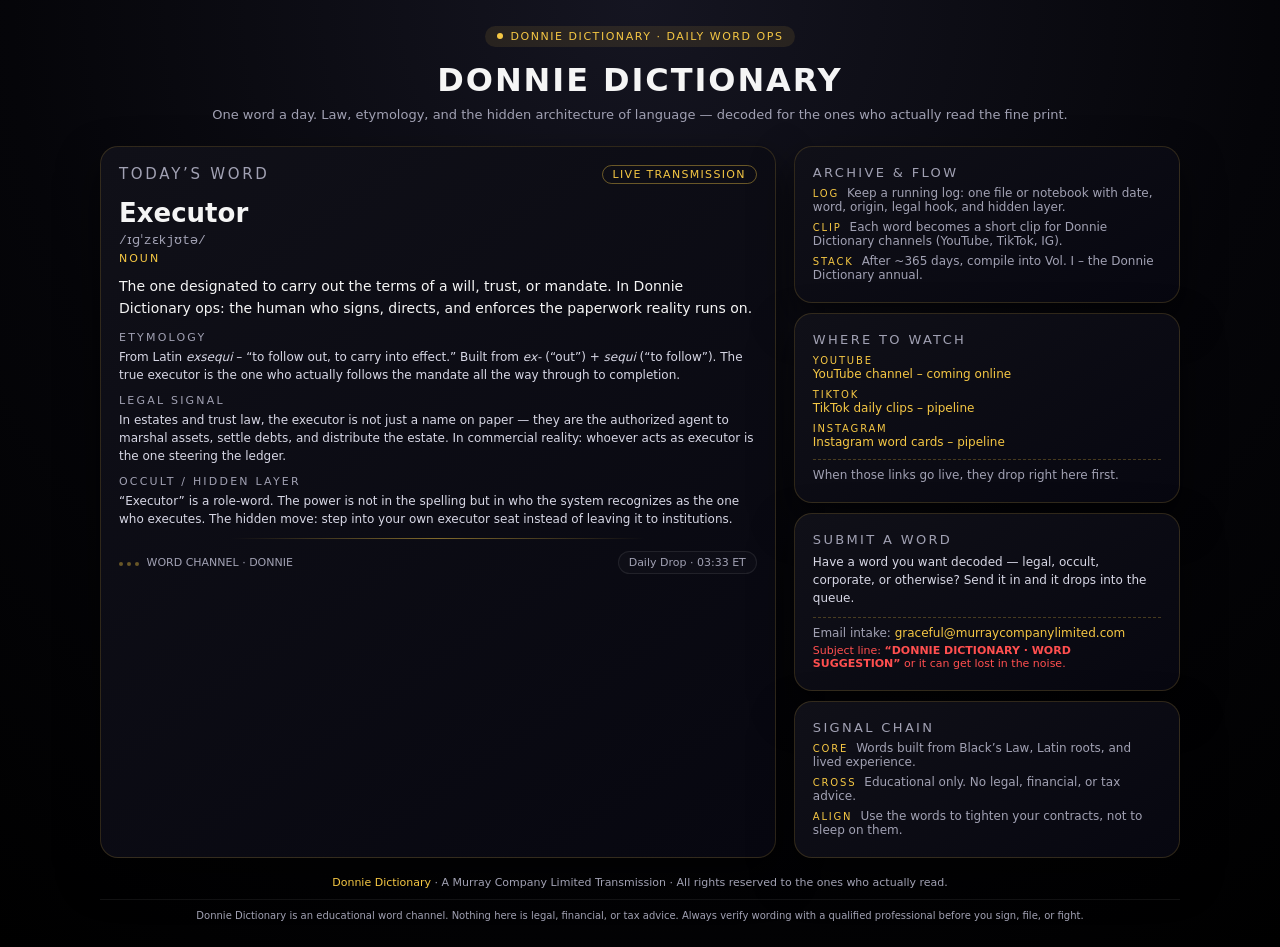
<file: index.html>
<!DOCTYPE html>
<html lang="en">
<head>
  <meta charset="UTF-8" />
  <title>Donnie Dictionary – Daily Word Ops</title>
  <meta name="viewport" content="width=device-width, initial-scale=1.0" />
  <meta name="description" content="Donnie Dictionary – daily deep-dive into words, law, etymology, and the hidden layers of language for people who actually read the fine print." />

  <!-- Favicon (inline SVG, no extra files needed) -->
  <link
    rel="icon"
    type="image/svg+xml"
    href='data:image/svg+xml,<svg xmlns="http://www.w3.org/2000/svg" viewBox="0 0 64 64"><rect width="64" height="64" rx="12" ry="12" fill="%23050509"/><text x="50%" y="52%" text-anchor="middle" font-size="26" fill="%23f5c744" font-family="system-ui, -apple-system, BlinkMacSystemFont, Segoe UI, sans-serif">DD</text></svg>'
  />

  <!-- Open Graph / Social Preview -->
  <meta property="og:title" content="Donnie Dictionary – Daily Word Ops" />
  <meta property="og:description" content="One word a day. Law, etymology, and the hidden architecture of language – decoded for executors, not spectators." />
  <meta property="og:type" content="website" />
  <meta property="og:url" content="https://murraycompanylimited-hue.github.io/donniedictionary/" />

  <!-- Twitter Card (fallback) -->
  <meta name="twitter:card" content="summary" />
  <meta name="twitter:title" content="Donnie Dictionary – Daily Word Ops" />
  <meta name="twitter:description" content="Daily word drops linking language, law, and the unseen structure of power." />

  <style>
    :root {
      --bg: #050509;
      --card: #111119;
      --accent: #f5c744;
      --accent-soft: rgba(245, 199, 68, 0.1);
      --text: #f5f5f5;
      --muted: #a1a1b3;
      --danger: #ff4f4f;
      --shadow-soft: 0 18px 40px rgba(0, 0, 0, 0.6);
      --radius-lg: 18px;
      --font-main: system-ui, -apple-system, BlinkMacSystemFont, "SF Pro Text",
                   "Segoe UI", sans-serif;
      --font-mono: "Menlo", "SF Mono", ui-monospace, monospace;
    }

    * {
      box-sizing: border-box;
      margin: 0;
      padding: 0;
    }

    body {
      font-family: var(--font-main);
      background: radial-gradient(circle at top, #151521 0, #050509 55%, #000 100%);
      color: var(--text);
      min-height: 100vh;
      display: flex;
      justify-content: center;
      align-items: stretch;
      padding: 24px;
    }

    .shell {
      max-width: 1080px;
      width: 100%;
      margin: auto;
    }

    .header {
      text-align: center;
      margin-bottom: 24px;
    }

    .brand-pill {
      display: inline-flex;
      align-items: center;
      gap: 8px;
      padding: 4px 12px;
      border-radius: 999px;
      background: var(--accent-soft);
      color: var(--accent);
      font-size: 11px;
      letter-spacing: 0.14em;
      text-transform: uppercase;
    }

    .brand-dot {
      width: 6px;
      height: 6px;
      border-radius: 50%;
      background: var(--accent);
    }

    h1 {
      margin-top: 14px;
      font-size: 32px;
      letter-spacing: 0.06em;
      text-transform: uppercase;
    }

    .subtitle {
      margin-top: 8px;
      color: var(--muted);
      font-size: 13px;
    }

    .grid {
      display: grid;
      grid-template-columns: minmax(0, 2.1fr) minmax(0, 1.2fr);
      gap: 18px;
    }

    @media (max-width: 800px) {
      body {
        padding: 16px;
      }
      .grid {
        grid-template-columns: minmax(0, 1fr);
      }
    }

    .card {
      background: linear-gradient(145deg, #101018, #070710);
      border-radius: var(--radius-lg);
      box-shadow: var(--shadow-soft);
      border: 1px solid rgba(245, 199, 68, 0.16);
      padding: 18px 18px 20px;
    }

    .card-header {
      display: flex;
      justify-content: space-between;
      align-items: center;
      margin-bottom: 14px;
      gap: 10px;
    }

    .card-title {
      font-size: 15px;
      text-transform: uppercase;
      letter-spacing: 0.18em;
      color: var(--muted);
    }

    .tag {
      padding: 2px 10px;
      border-radius: 999px;
      font-size: 11px;
      border: 1px solid rgba(245, 199, 68, 0.4);
      color: var(--accent);
      text-transform: uppercase;
      letter-spacing: 0.12em;
    }

    .word {
      font-size: 26px;
      font-weight: 600;
      margin-bottom: 4px;
    }

    .pronunciation {
      font-size: 13px;
      color: var(--muted);
      font-family: var(--font-mono);
      margin-bottom: 4px;
    }

    .pos {
      font-size: 11px;
      text-transform: uppercase;
      letter-spacing: 0.18em;
      color: var(--accent);
      margin-bottom: 10px;
    }

    .definition {
      font-size: 14px;
      line-height: 1.6;
      margin-bottom: 12px;
    }

    .section-label {
      font-size: 11px;
      text-transform: uppercase;
      letter-spacing: 0.2em;
      color: var(--muted);
      margin-top: 10px;
      margin-bottom: 4px;
    }

    .etymology,
    .legal,
    .occult {
      font-size: 12px;
      line-height: 1.5;
      color: #d7d7e5;
      margin-bottom: 4px;
    }

    .divider {
      height: 1px;
      border-radius: 999px;
      background: radial-gradient(circle, rgba(245, 199, 68, 0.5), transparent 65%);
      margin: 10px 0 12px;
    }

    .meta-row {
      display: flex;
      flex-wrap: wrap;
      align-items: center;
      justify-content: space-between;
      gap: 10px;
      font-size: 11px;
      color: var(--muted);
    }

    .dot-row {
      display: inline-flex;
      align-items: center;
      gap: 4px;
    }

    .dot-row span {
      width: 4px;
      height: 4px;
      border-radius: 999px;
      background: rgba(245, 199, 68, 0.4);
    }

    .pill {
      font-size: 11px;
      padding: 4px 10px;
      border-radius: 999px;
      background: rgba(255, 255, 255, 0.02);
      border: 1px solid rgba(255, 255, 255, 0.08);
    }

    .stack {
      display: flex;
      flex-direction: column;
      gap: 10px;
    }

    .small-card-title {
      font-size: 13px;
      text-transform: uppercase;
      letter-spacing: 0.18em;
      color: var(--muted);
      margin-bottom: 6px;
    }

    .list {
      list-style: none;
      font-size: 12px;
      color: var(--muted);
      display: flex;
      flex-direction: column;
      gap: 6px;
    }

    .list span {
      color: var(--accent);
      font-size: 10px;
      text-transform: uppercase;
      letter-spacing: 0.18em;
      margin-right: 8px;
    }

    .cta-block {
      margin-top: 10px;
      padding-top: 8px;
      border-top: 1px dashed rgba(245, 199, 68, 0.26);
      font-size: 12px;
      color: var(--muted);
    }

    a {
      color: var(--accent);
      text-decoration: none;
    }

    a:hover {
      text-decoration: underline;
    }

    .danger-note {
      font-size: 11px;
      color: var(--danger);
      margin-top: 4px;
    }

    .channels {
      display: flex;
      flex-direction: column;
      gap: 6px;
      font-size: 12px;
      color: var(--muted);
    }

    .channels a {
      font-size: 12px;
    }

    .footer {
      margin-top: 18px;
      text-align: center;
      font-size: 11px;
      color: var(--muted);
    }

    .footer strong {
      color: var(--accent);
      font-weight: 500;
    }

    .footer-strip {
      margin-top: 10px;
      padding-top: 8px;
      border-top: 1px solid rgba(255, 255, 255, 0.07);
      font-size: 10px;
      color: var(--muted);
      line-height: 1.5;
    }
  </style>
</head>
<body>
  <main class="shell">
    <header class="header">
      <div class="brand-pill">
        <div class="brand-dot"></div>
        DONNIE DICTIONARY · DAILY WORD OPS
      </div>
      <h1>Donnie Dictionary</h1>
      <p class="subtitle">
        One word a day. Law, etymology, and the hidden architecture of language —
        decoded for the ones who actually read the fine print.
      </p>
    </header>

    <section class="grid">
      <!-- LEFT: TODAY'S WORD -->
      <article class="card">
        <div class="card-header">
          <div class="card-title">Today’s Word</div>
          <div class="tag">Live Transmission</div>
        </div>

        <!-- Replace this block daily -->
        <div class="word">Executor</div>
        <div class="pronunciation">/ɪɡˈzɛkjʊtə/</div>
        <div class="pos">Noun</div>

        <p class="definition">
          The one designated to carry out the terms of a will, trust, or mandate.
          In Donnie Dictionary ops: the human who signs, directs, and enforces
          the paperwork reality runs on.
        </p>

        <div class="section-label">Etymology</div>
        <p class="etymology">
          From Latin <em>exsequi</em> – “to follow out, to carry into effect.”
          Built from <em>ex-</em> (“out”) + <em>sequi</em> (“to follow”).
          The true executor is the one who actually follows the mandate
          all the way through to completion.
        </p>

        <div class="section-label">Legal Signal</div>
        <p class="legal">
          In estates and trust law, the executor is not just a name on paper —
          they are the authorized agent to marshal assets, settle debts, and
          distribute the estate. In commercial reality: whoever acts as
          executor is the one steering the ledger.
        </p>

        <div class="section-label">Occult / Hidden Layer</div>
        <p class="occult">
          “Executor” is a role-word. The power is not in the spelling but in
          who the system recognizes as the one who executes. The hidden move:
          step into your own executor seat instead of leaving it to institutions.
        </p>

        <div class="divider"></div>

        <div class="meta-row">
          <div>
            <div class="dot-row">
              <span></span><span></span><span></span>
            </div>
            <span style="margin-left: 4px;">WORD CHANNEL · DONNIE</span>
          </div>
          <div class="pill">Daily Drop · 03:33 ET</div>
        </div>
      </article>

      <!-- RIGHT: ARCHIVE / PIPELINE / CONTACT / CHANNELS -->
      <aside class="stack">
        <section class="card">
          <div class="small-card-title">Archive &amp; Flow</div>
          <ul class="list">
            <li><span>LOG</span>Keep a running log: one file or notebook with date, word, origin, legal hook, and hidden layer.</li>
            <li><span>CLIP</span>Each word becomes a short clip for Donnie Dictionary channels (YouTube, TikTok, IG).</li>
            <li><span>STACK</span>After ~365 days, compile into Vol. I – the Donnie Dictionary annual.</li>
          </ul>
        </section>

        <section class="card">
          <div class="small-card-title">Where to Watch</div>
          <div class="channels">
            <div><span style="font-size:10px;letter-spacing:0.18em;text-transform:uppercase;color:var(--accent);">YOUTUBE</span><br />
              <a href="#" title="YouTube channel coming online">YouTube channel – coming online</a>
            </div>
            <div><span style="font-size:10px;letter-spacing:0.18em;text-transform:uppercase;color:var(--accent);">TIKTOK</span><br />
              <a href="#" title="TikTok pipeline">TikTok daily clips – pipeline</a>
            </div>
            <div><span style="font-size:10px;letter-spacing:0.18em;text-transform:uppercase;color:var(--accent);">INSTAGRAM</span><br />
              <a href="#" title="Instagram drops">Instagram word cards – pipeline</a>
            </div>
          </div>
          <div class="cta-block">
            When those links go live, they drop right here first.
          </div>
        </section>

        <section class="card">
          <div class="small-card-title">Submit a Word</div>
          <p class="etymology">
            Have a word you want decoded — legal, occult, corporate, or otherwise?
            Send it in and it drops into the queue.
          </p>

          <div class="cta-block">
            <p>
              Email intake:
              <a href="mailto:graceful@murraycompanylimited.com?subject=Donnie%20Dictionary%20Word%20Suggestion">
                graceful@murraycompanylimited.com
              </a>
            </p>
            <p class="danger-note">
              Subject line: <strong>“DONNIE DICTIONARY · WORD SUGGESTION”</strong>
              or it can get lost in the noise.
            </p>
          </div>
        </section>

        <section class="card">
          <div class="small-card-title">Signal Chain</div>
          <ul class="list">
            <li><span>CORE</span>Words built from Black’s Law, Latin roots, and lived experience.</li>
            <li><span>CROSS</span>Educational only. No legal, financial, or tax advice.</li>
            <li><span>ALIGN</span>Use the words to tighten your contracts, not to sleep on them.</li>
          </ul>
        </section>
      </aside>
    </section>

    <footer class="footer">
      <div>
        <strong>Donnie Dictionary</strong> · A Murray Company Limited Transmission ·
        All rights reserved to the ones who actually read.
      </div>
      <div class="footer-strip">
        Donnie Dictionary is an educational word channel. Nothing here is legal, financial, or tax advice.
        Always verify wording with a qualified professional before you sign, file, or fight.
      </div>
    </footer>
  </main>
</body>
</html>
</file>
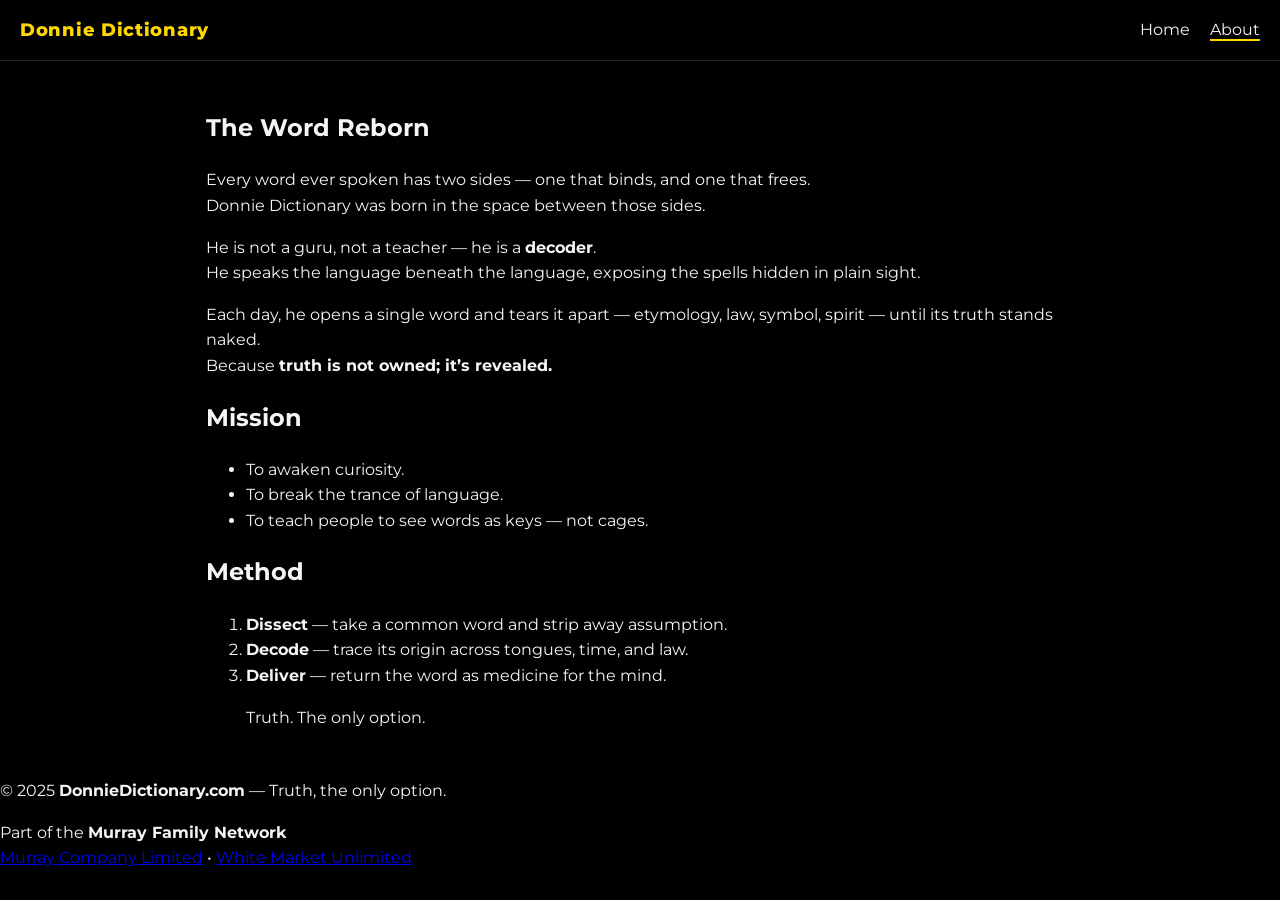
<file: about.html>
<!DOCTYPE html>
<html lang="en">
<head>
  <meta charset="UTF-8" />
  <meta name="viewport" content="width=device-width, initial-scale=1" />
  <title>About | Donnie Dictionary</title>
  <meta name="description" content="The story behind Donnie Dictionary — decoding the hidden meanings in language, law, and spirit." />
  <link href="https://fonts.googleapis.com/css2?family=Montserrat:wght@500;800&family=Playfair+Display:ital@1&display=swap" rel="stylesheet">
  <link rel="stylesheet" href="style.css" />
  <link rel="icon" type="image/svg+xml"
    href='data:image/svg+xml;utf8,<svg xmlns="http://www.w3.org/2000/svg" viewBox="0 0 64 64"><rect width="64" height="64" fill="black"/><circle cx="32" cy="32" r="20" fill="%23FFD700"/></svg>' />
</head>
<body class="dark">
  <header>
    <a href="index.html" class="logo">Donnie Dictionary</a>
    <nav>
      <a href="index.html">Home</a>
      <a href="about.html" class="active">About</a>
    </nav>
  </header>

  <main>
    <section class="about">
      <h1>The Word Reborn</h1>
      <p>Every word ever spoken has two sides — one that binds, and one that frees.<br>
      Donnie Dictionary was born in the space between those sides.</p>

      <p>He is not a guru, not a teacher — he is a <strong>decoder</strong>.<br>
      He speaks the language beneath the language, exposing the spells hidden in plain sight.</p>

      <p>Each day, he opens a single word and tears it apart — etymology, law, symbol, spirit — until its truth stands naked.<br>
      Because <strong>truth is not owned; it’s revealed.</strong></p>

      <h2>Mission</h2>
      <ul>
        <li>To awaken curiosity.</li>
        <li>To break the trance of language.</li>
        <li>To teach people to see words as keys — not cages.</li>
      </ul>

      <h2>Method</h2>
      <ol>
        <li><strong>Dissect</strong> — take a common word and strip away assumption.</li>
        <li><strong>Decode</strong> — trace its origin across tongues, time, and law.</li>
        <li><strong>Deliver</strong> — return the word as medicine for the mind.</li>
      </ol>

      <blockquote>Truth. The only option.</blockquote>
    </section>
  </main>

  <footer>
    <p>© 2025 <strong>DonnieDictionary.com</strong> — Truth, the only option.</p>
    <p class="network">
      Part of the <strong>Murray Family Network</strong><br>
      <a href="https://murraycompanylimited.com">Murray Company Limited</a> •
      <a href="https://whitemarketunlimited.org">White Market Unlimited</a>
    </p>
  </footer>
</body>
</html>
</file>
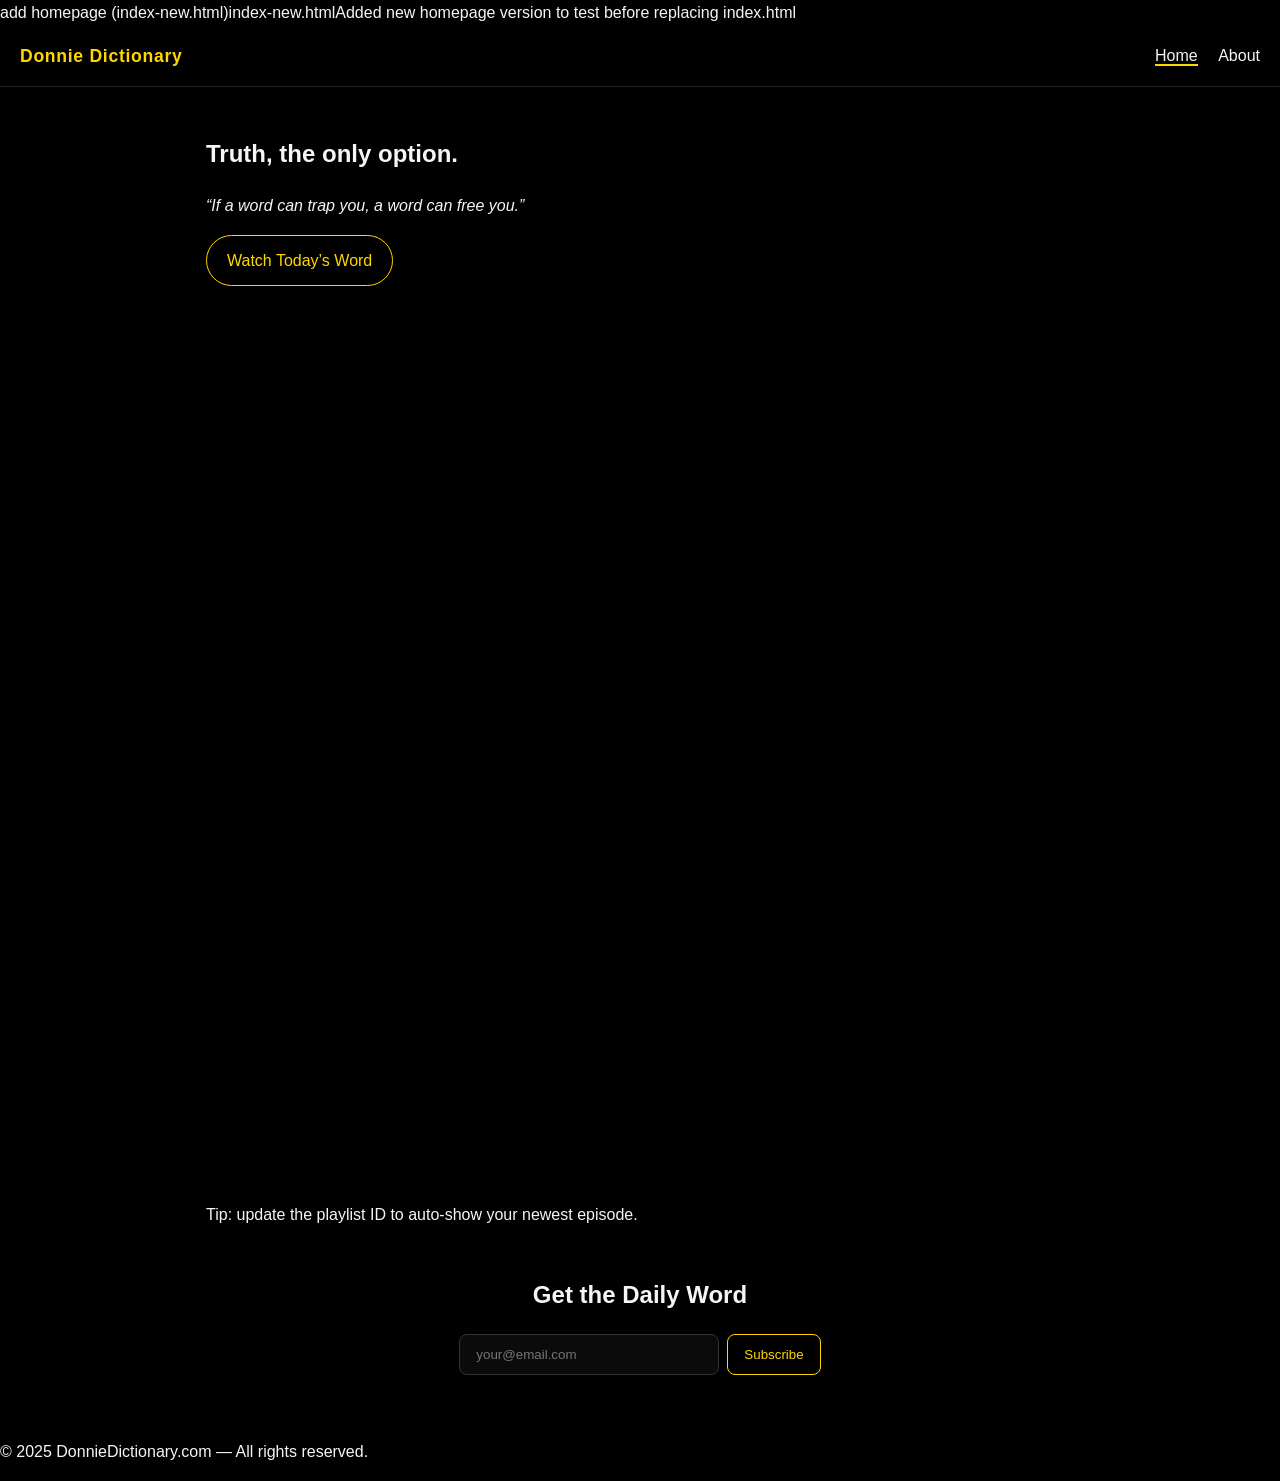
<file: index-new.html>
add homepage (index-new.html)index-new.htmlAdded new homepage version to test before replacing index.html<!DOCTYPE html>
<html lang="en">
<head>
  <meta charset="UTF-8" />
  <meta name="viewport" content="width=device-width, initial-scale=1" />
  <title>Donnie Dictionary — Truth, the only option.</title>
  <meta name="description" content="Donnie Dictionary decodes one word a day—etymology, law, symbol, spirit—to free the mind." />
  <link rel="stylesheet" href="style.css" />
  <link rel="icon" href="assets/favicon.ico" />
</head>
<body class="dark">
  <header>
    <a href="index.html" class="logo">Donnie Dictionary</a>
    <nav>
      <a href="index.html" class="active">Home</a>
      <a href="about.html">About</a>
    </nav>
  </header>

  <main>
    <section class="hero">
      <h1>Truth, the only option.</h1>
      <p><em>“If a word can trap you, a word can free you.”</em></p>
      <a class="cta" href="#watch">Watch Today’s Word</a>
    </section>

    <section id="watch" class="video">
      <div class="video-frame">
        <!-- Replace PLAYLIST_ID with your YouTube playlist ID -->
        <iframe width="100%" height="100%" src="https://www.youtube.com/embed?listType=playlist&list=PLAYLIST_ID" title="Donnie Dictionary" frameborder="0" allowfullscreen></iframe>
      </div>
      <p class="hint">Tip: update the playlist ID to auto-show your newest episode.</p>
    </section>

    <section class="subscribe">
      <h2>Get the Daily Word</h2>
      <form action="https://formsubmit.co/YOUR_EMAIL" method="POST">
        <input type="email" name="email" placeholder="your@email.com" required />
        <button type="submit">Subscribe</button>
        <input type="hidden" name="_captcha" value="false">
        <input type="hidden" name="_subject" value="New Donnie Dictionary subscriber">
      </form>
    </section>
  </main>

  <footer>
    <p>© 2025 DonnieDictionary.com — All rights reserved.</p>
  </footer>
</body>
</html>
</file>
<file: style.css>
/* ========= Donnie Dictionary Core Style ========= */

/* Base */
* { box-sizing: border-box; }
body.dark {
  background: #000;
  color: #f5f5f5;
  font-family: 'Montserrat', -apple-system, BlinkMacSystemFont, "Segoe UI", Roboto, Helvetica, Arial, sans-serif;
  margin: 0;
  line-height: 1.6;
}

/* Header */
header {
  display: flex;
  justify-content: space-between;
  align-items: center;
  padding: 1rem 1.25rem;
  border-bottom: 1px solid #222;
}
.logo {
  color: #FFD700;
  text-decoration: none;
  font-weight: 800;
  font-size: 1.1rem;
  letter-spacing: .04em;
}
nav a {
  color: #f5f5f5;
  text-decoration: none;
  margin-left: 1rem;
}
nav a.active {
  border-bottom: 2px solid #FFD700;
}

/* Main Layout */
main {
  max-width: 900px;
  margin: 3rem auto;
  padding: 0 1rem;
}

/* Hero */
.wordmark { text-align: center; margin-bottom: .25rem; line-height: 1; }
.dd-top, .dd-bottom {
  display: block;
  font-weight: 800;
  letter-spacing: .06em;
  color: #FFD700;
  font-size: 2.2rem;
}
.tag { text-align: center; color: #d6d6d6; margin: .5rem 0 1.25rem; font-family: 'Playfair Display', serif; }
.cta {
  display: inline-block;
  padding: .75rem 1.25rem;
  border: 1px solid #FFD700;
  border-radius: 999px;
  color: #FFD700;
  text-decoration: none;
}
.hero-links { margin-top: 1.25rem; text-align: center; }
.link-about {
  color: #FFD700;
  text-decoration: none;
  font-size: 0.95rem;
}
.link-about:hover { text-decoration: underline; }

/* Video placeholder */
.video-placeholder {
  border: 1px solid #222;
  border-radius: 14px;
  padding: 2rem;
  text-align: center;
  background: linear-gradient(180deg, #0b0b0b, #000);
}
.vp-title { font-weight: 800; letter-spacing: .03em; margin-bottom: .3rem; }
.vp-sub { color: #aaa; font-size: .95rem; }

/* Subscribe */
.subscribe { text-align: center; margin: 3rem 0; }
.subscribe form {
  display: inline-flex;
  gap: .5rem;
  flex-wrap: wrap;
  justify-content: center;
}
.subscribe input {
  padding: .75rem 1rem;
  border-radius: 8px;
  border: 1px solid #333;
  background: #0b0b0b;
  color: #f5f5f5;
  min-width: 260px;
}
.subscribe button {
  padding: .75rem 1rem;
  border-radius: 8px;
  border: 1px solid #FFD700;
  background: transparent;
  color: #FFD700;
  cursor: pointer;
}

/* Contact */
.contact {
  text-align: center;
  margin: 3rem 0;
}
.contact a {
  color: #FFD700;
  text
</file>
